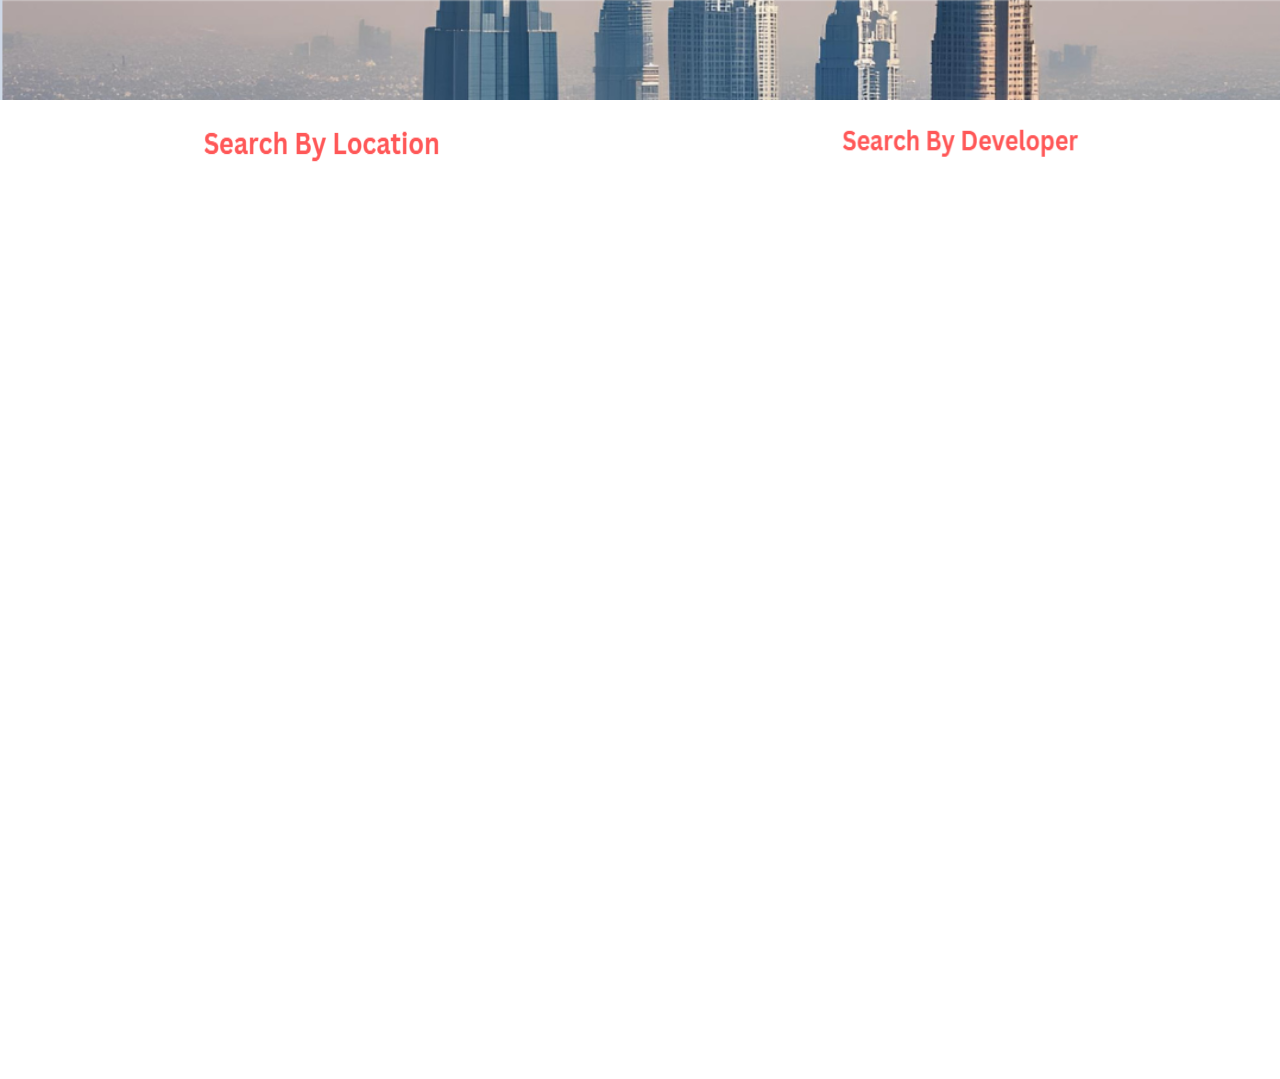
<file: test3.html>
<!DOCTYPE html>
<html lang="en">
<head>
  <meta charset="UTF-8">
  <meta name="viewport" content="width=device-width, initial-scale=1.0">
  <title>Real Estate Expo</title>
  <link rel="stylesheet" href="styles3.css">
</head>
<body>
  <header>
    <img src="banner.png" alt="Banner Image" style="max-width: 100%; height: auto;">
  </header>

  <div class="menu-container">
    <img src="location.png" alt="Search by Location" onclick="load_location()">
    <img src="developer.png" alt="Search by Developer" onclick="load_developers()">
  </div>

  <div class="image-container">
    <img src="india.jpg" alt="India" id="india" style="opacity:0">
    <!-- Hidden new images -->
    <img src="mumbai.jpg" alt="Mumbai" id="mumbai" class="hidden">
    <img src="pune.jpg" alt="Pune" id="pune" class="hidden">
    <img src="hyderabad.jpg" alt="Hyderabad" id="hyderabad" class="hidden">
    <img src="kolkata.jpg" alt="Kolkata" id="kolkata" class="hidden">
    <img src="delhi.jpg" alt="Delhi" id="delhi" class="hidden">
    <img src="bangalore.jpg" alt="Bangalore" id="bangalore" class="hidden">
    <img src="chennai.jpg" alt="Chennai" id="chennai" class="hidden">
  </div>

  <div class="overlay" id="overlay">
    <div class="overlay-content" id="overlay-content">
      <!-- Developers list will be populated here -->
    </div>
  </div>

  <script src="script3.js"></script>
</body>
</html>
</file>
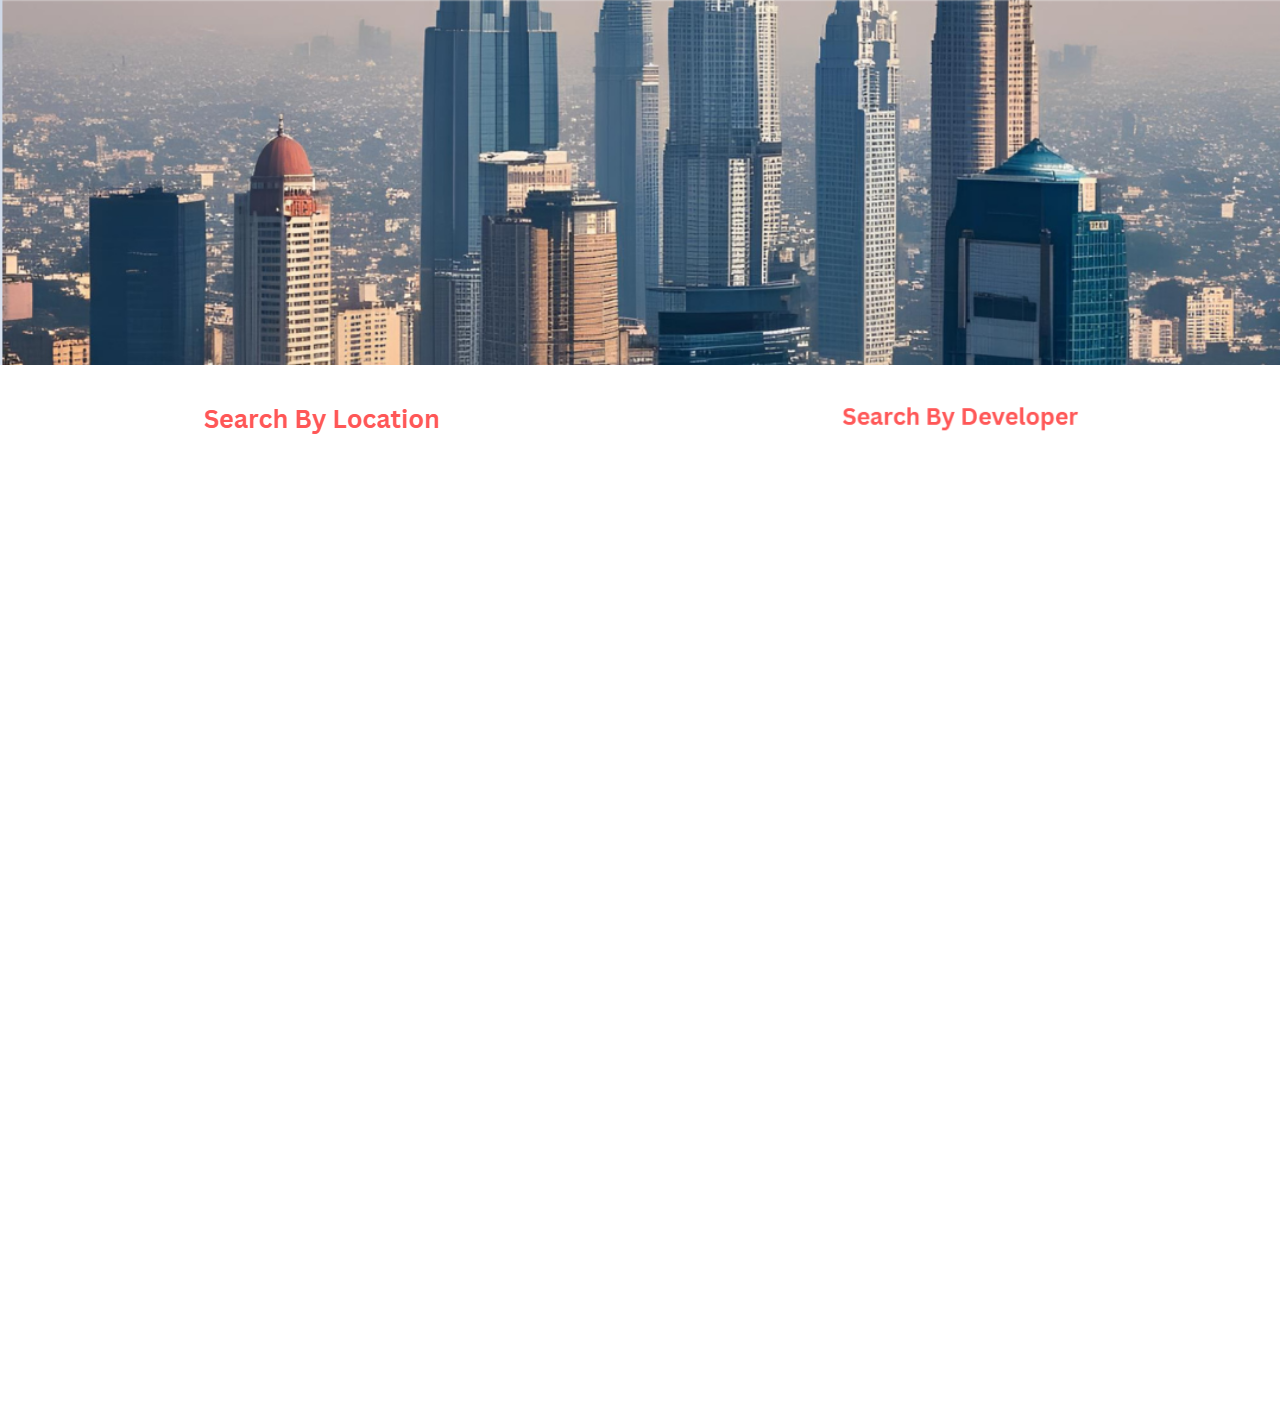
<file: test4.html>
<!DOCTYPE html>
<html lang="en">
<head>
  <meta charset="UTF-8">
  <meta name="viewport" content="width=device-width, initial-scale=1.0">
  <title>Real Estate Expo</title>
  <link rel="stylesheet" href="styles4.css">
</head>
<body>
  <header>
    <img src="banner.png" alt="Banner Image" class="banner-image">
  </header>

  <div class="menu-container">
    <img src="location.png" alt="Search by Location" class="menu-icon" onclick="load_location()">
    <img src="developer.png" alt="Search by Developer" class="menu-icon" onclick="load_developers()">
  </div>

  <div class="image-container">
    <img src="india.jpg" alt="India" id="india">
    <img src="mumbai.jpg" alt="Mumbai" id="mumbai" class="hidden">
    <img src="pune.jpg" alt="Pune" id="pune" class="hidden">
    <img src="hyderabad.jpg" alt="Hyderabad" id="hyderabad" class="hidden">
    <img src="kolkata.jpg" alt="Kolkata" id="kolkata" class="hidden">
    <img src="delhi.jpg" alt="Delhi" id="delhi" class="hidden">
    <img src="bangalore.jpg" alt="Bangalore" id="bangalore" class="hidden">
    <img src="chennai.jpg" alt="Chennai" id="chennai" class="hidden">
  </div>

  <div class="overlay" id="overlay">
    <div class="overlay-content" id="overlay-content">
      <!-- Developers list will be populated here -->
    </div>
  </div>

  <script src="script4.js"></script>
</body>
</html>
</file>
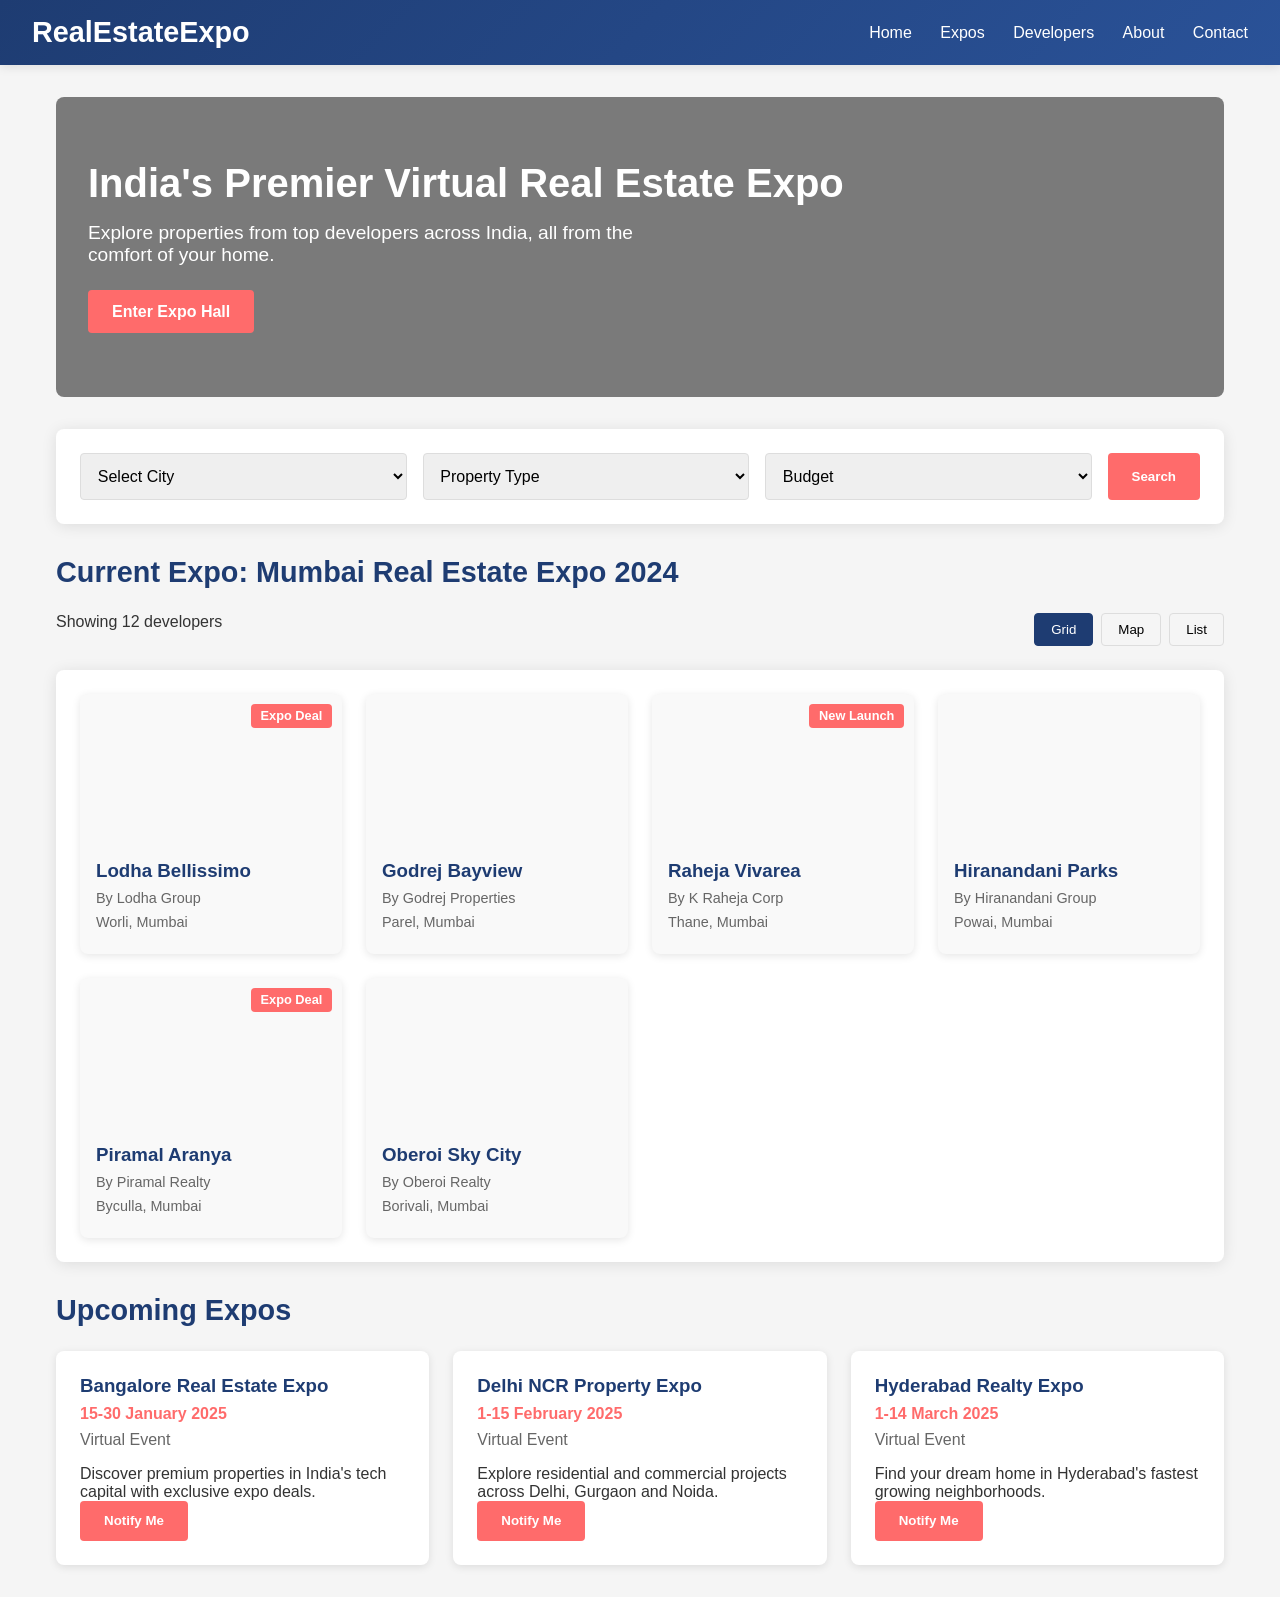
<file: test9.html>
<!DOCTYPE html>
<html lang="en">
<head>
    <meta charset="UTF-8">
    <meta name="viewport" content="width=device-width, initial-scale=1.0">
    <title>Real Estate Expo Prototype</title>
    <style>
        * {
            margin: 0;
            padding: 0;
            box-sizing: border-box;
            font-family: 'Segoe UI', Tahoma, Geneva, Verdana, sans-serif;
        }
        
        body {
            background-color: #f5f5f5;
            color: #333;
        }
        
        header {
            background: linear-gradient(135deg, #1e3c72, #2a5298);
            color: white;
            padding: 1rem 2rem;
            display: flex;
            justify-content: space-between;
            align-items: center;
            box-shadow: 0 2px 10px rgba(0,0,0,0.1);
        }
        
        .logo {
            font-size: 1.8rem;
            font-weight: bold;
        }
        
        .nav-links a {
            color: white;
            text-decoration: none;
            margin-left: 1.5rem;
            font-weight: 500;
        }
        
        .container {
            max-width: 1200px;
            margin: 2rem auto;
            padding: 0 1rem;
        }
        
        .hero {
            background: url('https://images.unsplash.com/photo-1560518883-ce09059eeffa?ixlib=rb-1.2.1&auto=format&fit=crop&w=1350&q=80') center/cover;
            height: 300px;
            border-radius: 8px;
            display: flex;
            flex-direction: column;
            justify-content: center;
            padding: 2rem;
            color: white;
            position: relative;
            margin-bottom: 2rem;
        }
        
        .hero::before {
            content: '';
            position: absolute;
            top: 0;
            left: 0;
            right: 0;
            bottom: 0;
            background: rgba(0,0,0,0.5);
            border-radius: 8px;
        }
        
        .hero-content {
            position: relative;
            z-index: 1;
        }
        
        .hero h1 {
            font-size: 2.5rem;
            margin-bottom: 1rem;
        }
        
        .hero p {
            font-size: 1.2rem;
            max-width: 600px;
            margin-bottom: 1.5rem;
        }
        
        .btn {
            display: inline-block;
            background-color: #ff6b6b;
            color: white;
            padding: 0.8rem 1.5rem;
            border-radius: 4px;
            text-decoration: none;
            font-weight: bold;
            transition: all 0.3s ease;
            border: none;
            cursor: pointer;
        }
        
        .btn:hover {
            background-color: #ff5252;
            transform: translateY(-2px);
        }
        
        .search-bar {
            background-color: white;
            padding: 1.5rem;
            border-radius: 8px;
            box-shadow: 0 2px 15px rgba(0,0,0,0.1);
            margin-bottom: 2rem;
        }
        
        .search-form {
            display: flex;
            gap: 1rem;
            flex-wrap: wrap;
        }
        
        .search-form select, .search-form input {
            flex: 1;
            min-width: 200px;
            padding: 0.8rem;
            border: 1px solid #ddd;
            border-radius: 4px;
            font-size: 1rem;
        }
        
        .section-title {
            font-size: 1.8rem;
            margin-bottom: 1.5rem;
            color: #1e3c72;
        }
        
        .expo-hall {
            background-color: white;
            border-radius: 8px;
            padding: 1.5rem;
            box-shadow: 0 2px 15px rgba(0,0,0,0.1);
            margin-bottom: 2rem;
            position: relative;
            min-height: 500px;
        }
        
        .hall-grid {
            display: grid;
            grid-template-columns: repeat(auto-fill, minmax(250px, 1fr));
            gap: 1.5rem;
        }
        
        .stall {
            background-color: #f9f9f9;
            border-radius: 8px;
            overflow: hidden;
            box-shadow: 0 2px 8px rgba(0,0,0,0.1);
            transition: all 0.3s ease;
            cursor: pointer;
            position: relative;
        }
        
        .stall:hover {
            transform: translateY(-5px);
            box-shadow: 0 5px 15px rgba(0,0,0,0.1);
        }
        
        .stall-image {
            height: 150px;
            background-size: cover;
            background-position: center;
        }
        
        .stall-info {
            padding: 1rem;
        }
        
        .stall-info h3 {
            margin-bottom: 0.5rem;
            color: #1e3c72;
        }
        
        .stall-info p {
            color: #666;
            margin-bottom: 0.5rem;
            font-size: 0.9rem;
        }
        
        .stall-badge {
            position: absolute;
            top: 10px;
            right: 10px;
            background-color: #ff6b6b;
            color: white;
            padding: 0.3rem 0.6rem;
            border-radius: 4px;
            font-size: 0.8rem;
            font-weight: bold;
        }
        
        .modal {
            display: none;
            position: fixed;
            top: 0;
            left: 0;
            right: 0;
            bottom: 0;
            background-color: rgba(0,0,0,0.8);
            z-index: 100;
            justify-content: center;
            align-items: center;
        }
        
        .modal-content {
            background-color: white;
            border-radius: 8px;
            width: 90%;
            max-width: 800px;
            max-height: 90vh;
            overflow-y: auto;
            padding: 2rem;
            position: relative;
            animation: modalFadeIn 0.3s ease;
        }
        
        @keyframes modalFadeIn {
            from {
                opacity: 0;
                transform: translateY(20px);
            }
            to {
                opacity: 1;
                transform: translateY(0);
            }
        }
        
        .close-modal {
            position: absolute;
            top: 1rem;
            right: 1rem;
            font-size: 1.5rem;
            cursor: pointer;
            color: #666;
        }
        
        .project-header {
            display: flex;
            gap: 2rem;
            margin-bottom: 1.5rem;
        }
        
        .project-gallery {
            flex: 1;
            min-width: 300px;
            height: 250px;
            background-size: cover;
            background-position: center;
            border-radius: 8px;
        }
        
        .project-details {
            flex: 1;
        }
        
        .project-details h2 {
            color: #1e3c72;
            margin-bottom: 1rem;
        }
        
        .project-details p {
            margin-bottom: 0.8rem;
            color: #555;
        }
        
        .project-highlights {
            margin: 1.5rem 0;
        }
        
        .highlight-item {
            display: flex;
            align-items: center;
            margin-bottom: 0.8rem;
        }
        
        .highlight-icon {
            margin-right: 0.8rem;
            color: #ff6b6b;
        }
        
        .action-buttons {
            display: flex;
            gap: 1rem;
            margin-top: 1.5rem;
        }
        
        .btn-secondary {
            background-color: #1e3c72;
        }
        
        .btn-secondary:hover {
            background-color: #2a5298;
        }
        
        .tab-container {
            margin-top: 2rem;
        }
        
        .tabs {
            display: flex;
            border-bottom: 1px solid #ddd;
            margin-bottom: 1rem;
        }
        
        .tab {
            padding: 0.8rem 1.5rem;
            cursor: pointer;
            border-bottom: 3px solid transparent;
            font-weight: 500;
        }
        
        .tab.active {
            border-bottom-color: #ff6b6b;
            color: #ff6b6b;
        }
        
        .tab-content {
            display: none;
        }
        
        .tab-content.active {
            display: block;
        }
        
        .virtual-tour {
            height: 300px;
            background-color: #eee;
            border-radius: 8px;
            display: flex;
            justify-content: center;
            align-items: center;
            margin-bottom: 1rem;
        }
        
        .developer-info {
            display: flex;
            align-items: center;
            margin-top: 1.5rem;
            padding-top: 1.5rem;
            border-top: 1px solid #eee;
        }
        
        .developer-logo {
            width: 60px;
            height: 60px;
            border-radius: 50%;
            background-color: #ddd;
            margin-right: 1rem;
            background-size: cover;
        }
        
        .upcoming-events {
            display: grid;
            grid-template-columns: repeat(auto-fill, minmax(300px, 1fr));
            gap: 1.5rem;
        }
        
        .event-card {
            background-color: white;
            border-radius: 8px;
            padding: 1.5rem;
            box-shadow: 0 2px 8px rgba(0,0,0,0.1);
        }
        
        .event-card h3 {
            margin-bottom: 0.5rem;
            color: #1e3c72;
        }
        
        .event-date {
            color: #ff6b6b;
            font-weight: bold;
            margin-bottom: 0.5rem;
        }
        
        .event-location {
            color: #666;
            margin-bottom: 1rem;
        }
        
        .expo-controls {
            display: flex;
            justify-content: space-between;
            margin-bottom: 1.5rem;
        }
        
        .view-toggle {
            display: flex;
            gap: 0.5rem;
        }
        
        .view-toggle button {
            background: none;
            border: 1px solid #ddd;
            padding: 0.5rem 1rem;
            border-radius: 4px;
            cursor: pointer;
        }
        
        .view-toggle button.active {
            background-color: #1e3c72;
            color: white;
            border-color: #1e3c72;
        }
    </style>
</head>
<body>
    <header>
        <div class="logo">RealEstateExpo</div>
        <div class="nav-links">
            <a href="#">Home</a>
            <a href="#">Expos</a>
            <a href="#">Developers</a>
            <a href="#">About</a>
            <a href="#">Contact</a>
        </div>
    </header>
    
    <div class="container">
        <div class="hero">
            <div class="hero-content">
                <h1>India's Premier Virtual Real Estate Expo</h1>
                <p>Explore properties from top developers across India, all from the comfort of your home.</p>
                <a href="#expo-hall" class="btn">Enter Expo Hall</a>
            </div>
        </div>
        
        <div class="search-bar">
            <div class="search-form">
                <select>
                    <option>Select City</option>
                    <option>Mumbai</option>
                    <option>Delhi</option>
                    <option>Bangalore</option>
                    <option>Hyderabad</option>
                    <option>Chennai</option>
                </select>
                <select>
                    <option>Property Type</option>
                    <option>Residential</option>
                    <option>Commercial</option>
                    <option>Plots</option>
                </select>
                <select>
                    <option>Budget</option>
                    <option>Under ?50L</option>
                    <option>?50L - ?1Cr</option>
                    <option>?1Cr - ?2Cr</option>
                    <option>Above ?2Cr</option>
                </select>
                <button class="btn">Search</button>
            </div>
        </div>
        
        <h2 class="section-title">Current Expo: Mumbai Real Estate Expo 2024</h2>
        
        <div class="expo-controls">
            <div>
                <span>Showing 12 developers</span>
            </div>
            <div class="view-toggle">
                <button class="active">Grid</button>
                <button>Map</button>
                <button>List</button>
            </div>
        </div>
        
        <div class="expo-hall" id="expo-hall">
            <div class="hall-grid">
                <!-- Stall 1 -->
                <div class="stall" onclick="openProject('project1')">
                    <div class="stall-image" style="background-image: url('https://images.unsplash.com/photo-1560448204-e02f11c3d0e2?ixlib=rb-1.2.1&auto=format&fit=crop&w=1350&q=80')"></div>
                    <div class="stall-info">
                        <h3>Lodha Bellissimo</h3>
                        <p>By Lodha Group</p>
                        <p>Worli, Mumbai</p>
                    </div>
                    <div class="stall-badge">Expo Deal</div>
                </div>
                
                <!-- Stall 2 -->
                <div class="stall" onclick="openProject('project2')">
                    <div class="stall-image" style="background-image: url('https://images.unsplash.com/photo-1580587771525-78b9dba3b914?ixlib=rb-1.2.1&auto=format&fit=crop&w=1350&q=80')"></div>
                    <div class="stall-info">
                        <h3>Godrej Bayview</h3>
                        <p>By Godrej Properties</p>
                        <p>Parel, Mumbai</p>
                    </div>
                </div>
                
                <!-- Stall 3 -->
                <div class="stall" onclick="openProject('project3')">
                    <div class="stall-image" style="background-image: url('https://images.unsplash.com/photo-1512917774080-9991f1c4c750?ixlib=rb-1.2.1&auto=format&fit=crop&w=1350&q=80')"></div>
                    <div class="stall-info">
                        <h3>Raheja Vivarea</h3>
                        <p>By K Raheja Corp</p>
                        <p>Thane, Mumbai</p>
                    </div>
                    <div class="stall-badge">New Launch</div>
                </div>
                
                <!-- Stall 4 -->
                <div class="stall" onclick="openProject('project4')">
                    <div class="stall-image" style="background-image: url('https://images.unsplash.com/photo-1486406146926-c627a92ad1ab?ixlib=rb-1.2.1&auto=format&fit=crop&w=1350&q=80')"></div>
                    <div class="stall-info">
                        <h3>Hiranandani Parks</h3>
                        <p>By Hiranandani Group</p>
                        <p>Powai, Mumbai</p>
                    </div>
                </div>
                
                <!-- Stall 5 -->
                <div class="stall" onclick="openProject('project5')">
                    <div class="stall-image" style="background-image: url('https://images.unsplash.com/photo-1502672260266-1c1ef2d93688?ixlib=rb-1.2.1&auto=format&fit=crop&w=1350&q=80')"></div>
                    <div class="stall-info">
                        <h3>Piramal Aranya</h3>
                        <p>By Piramal Realty</p>
                        <p>Byculla, Mumbai</p>
                    </div>
                    <div class="stall-badge">Expo Deal</div>
                </div>
                
                <!-- Stall 6 -->
                <div class="stall" onclick="openProject('project6')">
                    <div class="stall-image" style="background-image: url('https://images.unsplash.com/photo-1522708323590-d24dbb6b0267?ixlib=rb-1.2.1&auto=format&fit=crop&w=1350&q=80')"></div>
                    <div class="stall-info">
                        <h3>Oberoi Sky City</h3>
                        <p>By Oberoi Realty</p>
                        <p>Borivali, Mumbai</p>
                    </div>
                </div>
            </div>
        </div>
        
        <h2 class="section-title">Upcoming Expos</h2>
        
        <div class="upcoming-events">
            <div class="event-card">
                <h3>Bangalore Real Estate Expo</h3>
                <div class="event-date">15-30 January 2025</div>
                <div class="event-location">Virtual Event</div>
                <p>Discover premium properties in India's tech capital with exclusive expo deals.</p>
                <button class="btn">Notify Me</button>
            </div>
            
            <div class="event-card">
                <h3>Delhi NCR Property Expo</h3>
                <div class="event-date">1-15 February 2025</div>
                <div class="event-location">Virtual Event</div>
                <p>Explore residential and commercial projects across Delhi, Gurgaon and Noida.</p>
                <button class="btn">Notify Me</button>
            </div>
            
            <div class="event-card">
                <h3>Hyderabad Realty Expo</h3>
                <div class="event-date">1-14 March 2025</div>
                <div class="event-location">Virtual Event</div>
                <p>Find your dream home in Hyderabad's fastest growing neighborhoods.</p>
                <button class="btn">Notify Me</button>
            </div>
        </div>
    </div>
    
    <!-- Project Modal -->
    <div class="modal" id="projectModal">
        <div class="modal-content">
            <span class="close-modal" onclick="closeModal()">&times;</span>
            
            <div id="project1" class="project-content">
                <div class="project-header">
                    <div class="project-gallery" style="background-image: url('https://images.unsplash.com/photo-1560448204-e02f11c3d0e2?ixlib=rb-1.2.1&auto=format&fit=crop&w=1350&q=80')"></div>
                    <div class="project-details">
                        <h2>Lodha Bellissimo</h2>
                        <p><strong>Location:</strong> Worli, Mumbai</p>
                        <p><strong>Developer:</strong> Lodha Group</p>
                        <p><strong>Starting Price:</strong> ?4.2 Cr</p>
                        <p><strong>Configurations:</strong> 2BHK, 3BHK, 4BHK</p>
                        
                        <div class="action-buttons">
                            <button class="btn">Contact Developer</button>
                            <button class="btn btn-secondary">Download Brochure</button>
                        </div>
                    </div>
                </div>
                
                <div class="project-highlights">
                    <h3>Key Highlights</h3>
                    <div class="highlight-item">
                        <span class="highlight-icon">?</span>
                        <span>Exclusive expo offer: 5% discount on bookings</span>
                    </div>
                    <div class="highlight-item">
                        <span class="highlight-icon">?</span>
                        <span>Ready to move in</span>
                    </div>
                    <div class="highlight-item">
                        <span class="highlight-icon">?</span>
                        <span>Premium sea-facing location</span>
                    </div>
                    <div class="highlight-item">
                        <span class="highlight-icon">?</span>
                        <span>World-class amenities including clubhouse, pool, gym</span>
                    </div>
                </div>
                
                <div class="tab-container">
                    <div class="tabs">
                        <div class="tab active" onclick="switchTab('details1', this)">Details</div>
                        <div class="tab" onclick="switchTab('floorplans1', this)">Floor Plans</div>
                        <div class="tab" onclick="switchTab('location1', this)">Location</div>
                        <div class="tab" onclick="switchTab('builder1', this)">About Builder</div>
                    </div>
                    
                    <div id="details1" class="tab-content active">
                        <p>Lodha Bellissimo offers luxurious residences with breathtaking views of the Arabian Sea. The project features spacious apartments with premium finishes and modern amenities.</p>
                        <p>Each apartment is designed to maximize natural light and ventilation, with large windows and balconies. The development includes 24/7 security, power backup, and maintenance services.</p>
                    </div>
                    
                    <div id="floorplans1" class="tab-content">
                        <div class="virtual-tour">
                            <p>Floor plans would be displayed here</p>
                        </div>
                    </div>
                    
                    <div id="location1" class="tab-content">
                        <div class="virtual-tour">
                            <p>Interactive map would be displayed here</p>
                        </div>
                    </div>
                    
                    <div id="builder1" class="tab-content">
                        <div class="developer-info">
                            <div class="developer-logo" style="background-image: url('https://upload.wikimedia.org/wikipedia/commons/thumb/9/9a/Lodha_Group_Logo.svg/1200px-Lodha_Group_Logo.svg.png')"></div>
                            <div>
                                <h3>Lodha Group</h3>
                                <p>One of India's premier real estate developers with over 30 years of experience in creating landmark developments across Mumbai.</p>
                            </div>
                        </div>
                    </div>
                </div>
            </div>
            
            <div id="project2" class="project-content" style="display:none;">
                <div class="project-header">
                    <div class="project-gallery" style="background-image: url('https://images.unsplash.com/photo-1580587771525-78b9dba3b914?ixlib=rb-1.2.1&auto=format&fit=crop&w=1350&q=80')"></div>
                    <div class="project-details">
                        <h2>Godrej Bayview</h2>
                        <p><strong>Location:</strong> Parel, Mumbai</p>
                        <p><strong>Developer:</strong> Godrej Properties</p>
                        <p><strong>Starting Price:</strong> ?3.8 Cr</p>
                        <p><strong>Configurations:</strong> 2BHK, 3BHK</p>
                        
                        <div class="action-buttons">
                            <button class="btn">Contact Developer</button>
                            <button class="btn btn-secondary">Download Brochure</button>
                        </div>
                    </div>
                </div>
                
                <div class="project-highlights">
                    <h3>Key Highlights</h3>
                    <div class="highlight-item">
                        <span class="highlight-icon">?</span>
                        <span>Prime location in central Mumbai</span>
                    </div>
                    <div class="highlight-item">
                        <span class="highlight-icon">?</span>
                        <span>Possession in 2026</span>
                    </div>
                    <div class="highlight-item">
                        <span class="highlight-icon">?</span>
                        <span>Green building certified</span>
                    </div>
                    <div class="highlight-item">
                        <span class="highlight-icon">?</span>
                        <span>Children's play area and jogging track</span>
                    </div>
                </div>
                
                <div class="tab-container">
                    <div class="tabs">
                        <div class="tab active" onclick="switchTab('details2', this)">Details</div>
                        <div class="tab" onclick="switchTab('floorplans2', this)">Floor Plans</div>
                        <div class="tab" onclick="switchTab('location2', this)">Location</div>
                        <div class="tab" onclick="switchTab('builder2', this)">About Builder</div>
                    </div>
                    
                    <div id="details2" class="tab-content active">
                        <p>Godrej Bayview offers contemporary residences in the heart of Mumbai's business district. The project combines modern design with Godrej's commitment to quality and sustainability.</p>
                        <p>Residents will enjoy access to a clubhouse, swimming pool, gymnasium, and landscaped gardens. The development is conveniently located near corporate offices, hospitals, and educational institutions.</p>
                    </div>
                    
                    <div id="floorplans2" class="tab-content">
                        <div class="virtual-tour">
                            <p>Floor plans would be displayed here</p>
                        </div>
                    </div>
                    
                    <div id="location2" class="tab-content">
                        <div class="virtual-tour">
                            <p>Interactive map would be displayed here</p>
                        </div>
                    </div>
                    
                    <div id="builder2" class="tab-content">
                        <div class="developer-info">
                            <div class="developer-logo" style="background-image: url('https://upload.wikimedia.org/wikipedia/commons/thumb/4/4a/Godrej_Properties_logo.svg/1200px-Godrej_Properties_logo.svg.png')"></div>
                            <div>
                                <h3>Godrej Properties</h3>
                                <p>A leading real estate developer in India known for its commitment to quality, innovation, and sustainable development practices.</p>
                            </div>
                        </div>
                    </div>
                </div>
            </div>
        </div>
    </div>
    
    <script>
        function openProject(projectId) {
            // Hide all project contents
            const projectContents = document.querySelectorAll('.project-content');
            projectContents.forEach(content => {
                content.style.display = 'none';
            });
            
            // Show the selected project
            document.getElementById(projectId).style.display = 'block';
            
            // Reset all tabs to show details first
            const allTabs = document.querySelectorAll('.tab-content');
            allTabs.forEach(tab => {
                tab.classList.remove('active');
            });
            
            const allTabButtons = document.querySelectorAll('.tab');
            allTabButtons.forEach(tab => {
                tab.classList.remove('active');
            });
            
            // Show modal
            document.getElementById('projectModal').style.display = 'flex';
            
            // Activate first tab of this project
            const firstTab = document.querySelector(`#${projectId} .tab-content`);
            const firstTabButton = document.querySelector(`#${projectId} .tab`);
            if (firstTab && firstTabButton) {
                firstTab.classList.add('active');
                firstTabButton.classList.add('active');
            }
        }
        
        function closeModal() {
            document.getElementById('projectModal').style.display = 'none';
        }
        
        function switchTab(tabId, tabButton) {
            // Get all tabs in this project section
            const projectSection = tabButton.closest('.project-content');
            const allTabs = projectSection.querySelectorAll('.tab-content');
            const allTabButtons = projectSection.querySelectorAll('.tab');
            
            // Hide all tabs and remove active class from buttons
            allTabs.forEach(tab => {
                tab.classList.remove('active');
            });
            allTabButtons.forEach(button => {
                button.classList.remove('active');
            });
            
            // Show selected tab and activate button
            document.getElementById(tabId).classList.add('active');
            tabButton.classList.add('active');
        }
        
        // Close modal when clicking outside content
        window.onclick = function(event) {
            const modal = document.getElementById('projectModal');
            if (event.target == modal) {
                closeModal();
            }
        }
    </script>
</body>
</html>
</file>
<file: styles3.css>
body {
  font-family: Arial, sans-serif;
  margin: 0;
  padding: 0;
  background: none; /* Remove background color */
}

header {
  width: 100%;
  height: 100px; /* Smaller header height */
  overflow: hidden; /* Ensure the banner fully occupies the header */
}

header img {
  width: 100%; /* Ensure the banner image fully occupies the header */
  height: 100%;
  object-fit: cover; /* Maintain aspect ratio while covering the header */
}

.menu-container {
  display: flex;
  justify-content: space-around;
  margin: 20px 0;
}

.menu-container img {
  width: 260px; /* Fixed width for menu images */
  height: 54px; /* Fixed height for menu images */
  cursor: pointer;
  border: none; /* Remove border */
  border-radius: 0; /* Remove border radius */
}

.image-container {
  width: 1020px;
  height: 885px;
  background: none; /* Remove background color */
  text-align: center;
  line-height: 885px; /* Match the height of the container */
  font-size: 24px;
  position: relative; /* Add this to make it a positioning context */
  margin: 0 auto; /* Center the container horizontally */
}

/* Ensure all images in the container have the same size */
.image-container img {
  width: 797px; /* Fixed width */
  height: 881px; /* Fixed height */
  object-fit: cover; /* Ensures the image covers the area without distortion */
}

.hidden {
  opacity: 0;
  pointer-events: none; /* Ensure hidden images don't block clicks */
  position: absolute; /* Add this to overlap images */
  top: 0;
  left: 50%; /* Center the image horizontally */
  transform: translateX(-50%); /* Adjust for centering */
  width: 797px; /* Fixed width */
  height: 881px; /* Fixed height */
  object-fit: cover; /* Ensures the image covers the area without distortion */
}

#india {
  transition: opacity 2s ease-in-out;
  position: absolute; /* Add this to overlap images */
  top: 0;
  left: 50%; /* Center the image horizontally */
  transform: translateX(-50%); /* Adjust for centering */
  width: 797px; /* Fixed width */
  height: 881px; /* Fixed height */
  object-fit: cover; /* Ensures the image covers the area without distortion */
}

.overlay {
  display: none;
  position: fixed;
  top: 0;
  left: 0;
  width: 100%;
  height: 100%;
  background: rgba(0, 0, 0, 0.8);
  justify-content: center;
  align-items: center;
  z-index: 1000;
}

.overlay-content {
  background: #fff;
  padding: 20px;
  border-radius: 10px;
  max-width: 80%;
  max-height: 80%;
  overflow-y: auto;
  display: grid;
  grid-template-columns: repeat(5, 1fr);
  gap: 10px;
}

.overlay-content div {
  padding: 10px;
  text-align: center;
  border: 1px solid #ccc;
  border-radius: 5px;
}

.back-arrow {
  position: absolute;
  top: 10px;
  left: 10px;
  width: 30px;
  height: 30px;
  background-color: rgba(255, 255, 255, 0.7);
  border-radius: 50%;
  display: flex;
  align-items: center;
  justify-content: center;
  cursor: pointer;
  z-index: 10;
}

.back-arrow::before {
  content: '<<'; /* Use a proper arrow character */
  font-size: 20px;
  color: #000;
}
</file>
<file: styles4.css>
body {
  font-family: Arial, sans-serif;
  margin: 0;
  padding: 0;
  background: none;
}

header {
  width: 100%;
  height: auto; /* Allow header to adjust based on content */
  overflow: hidden;
}

.banner-image {
  width: 100%;
  height: auto; /* Ensure the banner scales proportionally */
}

.menu-container {
  display: flex;
  justify-content: space-around;
  margin: 20px 0;
  flex-wrap: wrap; /* Allow menu items to wrap on smaller screens */
}

.menu-icon {
  width: 40%; /* Make menu icons responsive */
  height: auto; /* Maintain aspect ratio */
  max-width: 260px; /* Limit maximum size */
  cursor: pointer;
  margin: 10px 0; /* Add spacing between icons */
}

.image-container {
  width: 90%; /* Make container responsive */
  max-width: 1020px; /* Limit maximum size */
  height: auto; /* Allow height to adjust based on content */
  margin: 20px auto; /* Center the container */
  text-align: center;
  position: relative;
}

.image-container img {
  width: 100%; /* Make images responsive */
  height: auto; /* Maintain aspect ratio */
  max-width: 797px; /* Limit maximum size */
  object-fit: cover;
}

.hidden {
  opacity: 0;
  pointer-events: none;
  position: absolute;
  top: 0;
  left: 50%;
  transform: translateX(-50%);
  width: 100%;
  height: auto;
  max-width: 797px;
}

#india {
  opacity: 0; /* Hide the image initially */
  pointer-events: none; /* Disable clicks when hidden */
  display: none; /* Ensure the image is not displayed */
  transition: opacity 2s ease-in-out; /* Smooth fade-in transition */
  position: absolute;
  top: 0;
  left: 50%;
  transform: translateX(-50%);
  width: 100%;
  height: auto;
  max-width: 797px;
}

.overlay {
  display: none;
  position: fixed;
  top: 0;
  left: 0;
  width: 100%;
  height: 100%;
  background: rgba(0, 0, 0, 0.8);
  justify-content: center;
  align-items: center;
  z-index: 1000;
}

.overlay-content {
  background: #fff;
  padding: 20px;
  border-radius: 10px;
  width: 90%; /* Make overlay content responsive */
  max-width: 800px; /* Limit maximum size */
  max-height: 80vh; /* Limit height to viewport height */
  overflow-y: auto;
  display: grid;
  grid-template-columns: repeat(auto-fit, minmax(150px, 1fr)); /* Responsive grid */
  gap: 10px;
}

.overlay-content div {
  padding: 10px;
  text-align: center;
  border: 1px solid #ccc;
  border-radius: 5px;
}

.back-arrow {
  position: absolute;
  top: 10px;
  left: 10px;
  width: 30px;
  height: 30px;
  background-color: rgba(255, 255, 255, 0.7);
  border-radius: 50%;
  display: flex;
  align-items: center;
  justify-content: center;
  cursor: pointer;
  z-index: 10;
}

.back-arrow::before {
  content: '<<';
  font-size: 20px;
  color: #000;
}

/* Media Queries for Mobile Optimization */
@media (max-width: 768px) {
  .menu-container {
    flex-direction: column; /* Stack menu icons vertically */
    align-items: center;
  }

  .menu-icon {
    width: 80%; /* Increase size for better touch targets */
    margin: 10px 0;
  }

  .overlay-content {
    grid-template-columns: repeat(auto-fit, minmax(120px, 1fr)); /* Adjust grid for smaller screens */
  }
}
</file>
